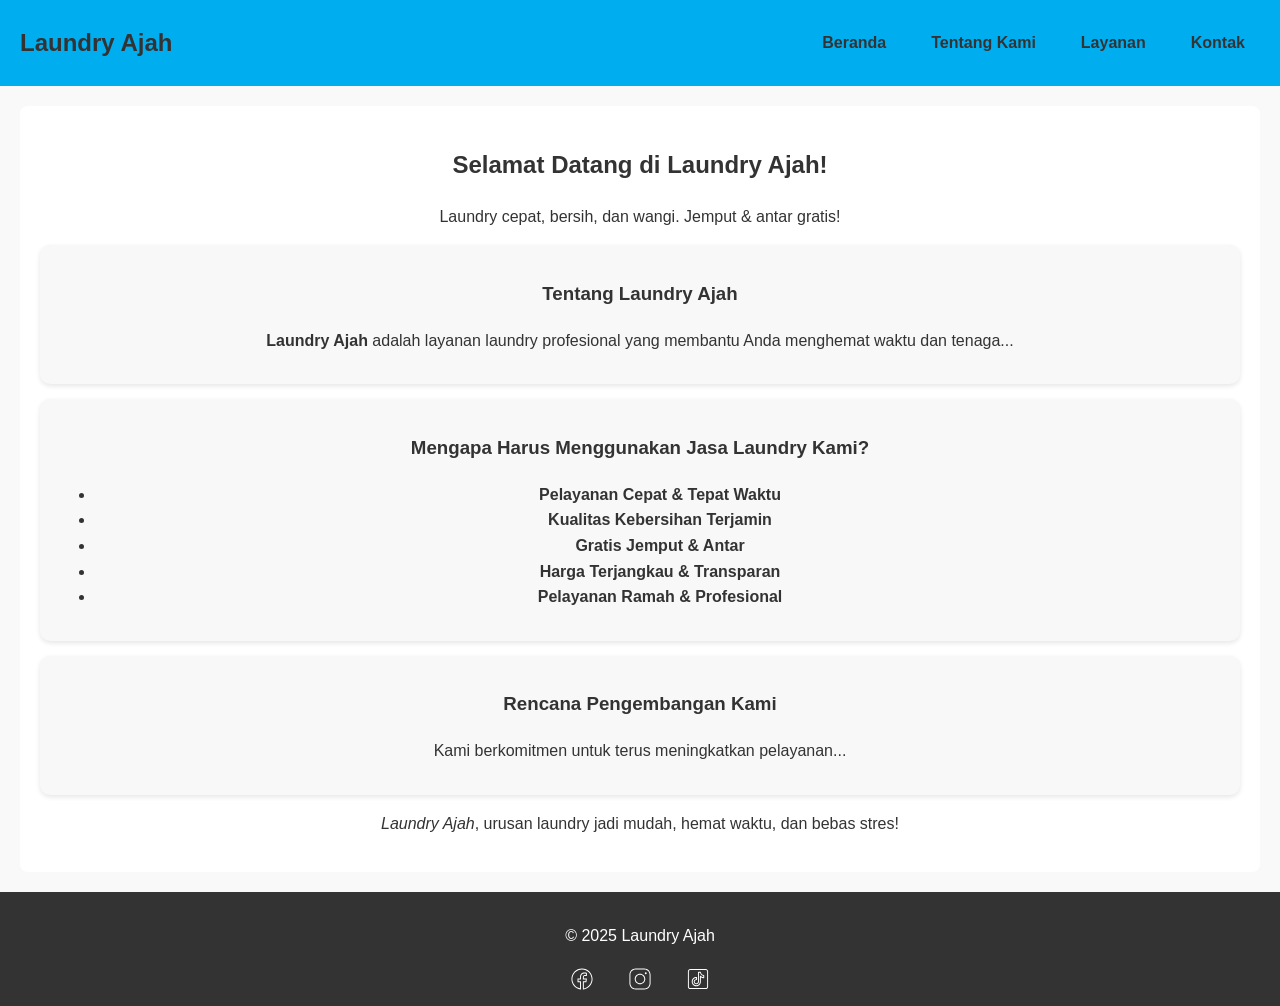
<file: index.html>
<!DOCTYPE html>
<html lang="id">
<head>
  <meta charset="UTF-8">
  <meta name="viewport" content="width=device-width, initial-scale=1.0">
  <title>Beranda - Laundry Ajah</title>
  
  <!-- Favicon & Mobile Icons -->
  <link rel="icon" href="icons/favicon.png" type="image/png">
  <link rel="apple-touch-icon" href="icons/apple-touch-icon.png">
  <link rel="manifest" href="manifest.json">

  <!-- CSS -->
  <link rel="stylesheet" href="style.css">

  <!-- Android Theme -->
  <meta name="theme-color" content="#00ADEF">

</head>
<body>

  <header>
    <h1>Laundry Ajah</h1>
    <nav>
      <ul class="nav-list">
        <li><a href="index.html">Beranda</a></li>
        <li><a href="about.html">Tentang Kami</a></li>
        <li><a href="services.html">Layanan</a></li>
        <li><a href="contact.html">Kontak</a></li>
      </ul>
    </nav>
  </header>

  <section class="main-content">
    <h2>Selamat Datang di Laundry Ajah!</h2>
    <p>Laundry cepat, bersih, dan wangi. Jemput & antar gratis!</p>

    <div class="content-box">
      <h3>Tentang Laundry Ajah</h3>
      <p><strong>Laundry Ajah</strong> adalah layanan laundry profesional yang membantu Anda menghemat waktu dan tenaga...</p>
    </div>

    <div class="content-box">
      <h3>Mengapa Harus Menggunakan Jasa Laundry Kami?</h3>
      <ul>
        <li><strong>Pelayanan Cepat & Tepat Waktu</strong></li>
        <li><strong>Kualitas Kebersihan Terjamin</strong></li>
        <li><strong>Gratis Jemput & Antar</strong></li>
        <li><strong>Harga Terjangkau & Transparan</strong></li>
        <li><strong>Pelayanan Ramah & Profesional</strong></li>
      </ul>
    </div>

    <div class="content-box">
      <h3>Rencana Pengembangan Kami</h3>
      <p>Kami berkomitmen untuk terus meningkatkan pelayanan...</p>
    </div>

    <p><em>Laundry Ajah</em>, urusan laundry jadi mudah, hemat waktu, dan bebas stres!</p>
  </section>

  <footer>
    <p>&copy; 2025 Laundry Ajah</p>
    <div class="social-media">
      <a href="https://www.facebook.com/LaundryAjah" target="_blank"><img src="icons/facebook.svg" alt="Facebook" width="24"></a>
      <a href="https://www.instagram.com/LaundryAjah" target="_blank"><img src="icons/instagram.svg" alt="Instagram" width="24"></a>
      <a href="https://www.tiktok.com/@LaundryAjah" target="_blank"><img src="icons/tiktok.svg" alt="TikTok" width="24"></a>
    </div>
  </footer>

</body>
</html>
</file>
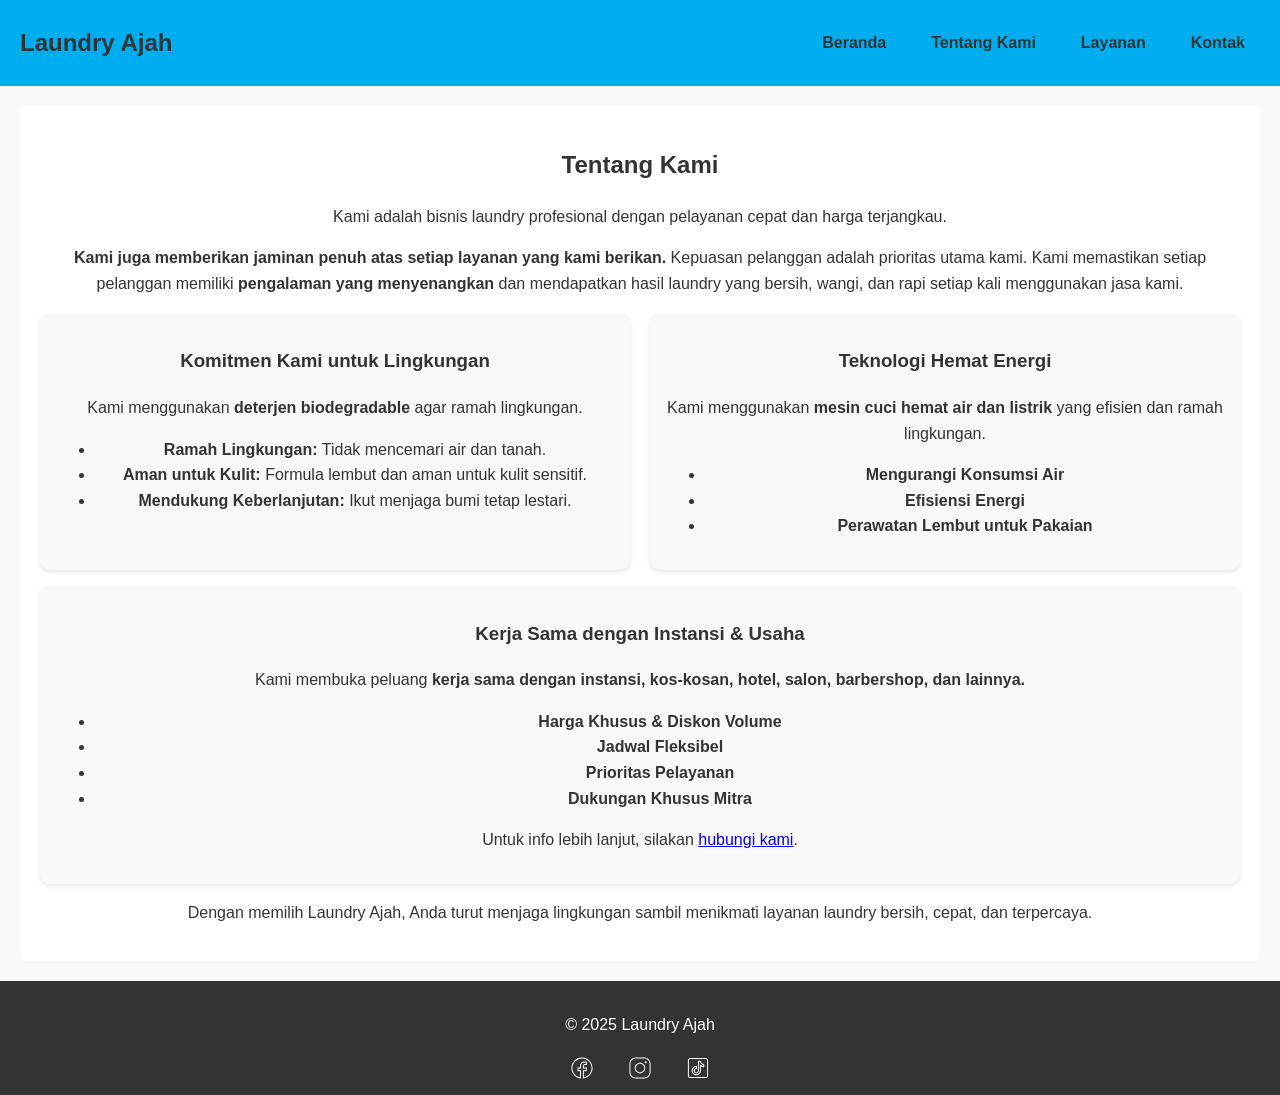
<file: about.html>
<!DOCTYPE html>
<html lang="id">
<head>
  <meta charset="UTF-8">
  <meta name="viewport" content="width=device-width, initial-scale=1.0">
  <title>Tentang Kami - Laundry Ajah</title>

  <link rel="icon" href="icons/favicon.png" type="image/png">
  <link rel="apple-touch-icon" href="icons/apple-touch-icon.png">
  <link rel="manifest" href="manifest.json">
  <meta name="theme-color" content="#00ADEF">

  <link rel="stylesheet" href="style.css">
</head>
<body>

  <header class="header">
    <div class="logo">
      <h1>Laundry Ajah</h1>
    </div>
    <nav>
      <ul class="nav-list">
        <li><a href="index.html">Beranda</a></li>
        <li><a href="about.html">Tentang Kami</a></li>
        <li><a href="services.html">Layanan</a></li>
        <li><a href="contact.html">Kontak</a></li>
      </ul>
    </nav>
  </header>

  <section class="main-content">
    <h2>Tentang Kami</h2>
    <p>Kami adalah bisnis laundry profesional dengan pelayanan cepat dan harga terjangkau.</p>

    <p><strong>Kami juga memberikan jaminan penuh atas setiap layanan yang kami berikan.</strong> Kepuasan pelanggan adalah prioritas utama kami. Kami memastikan setiap pelanggan memiliki <strong>pengalaman yang menyenangkan</strong> dan mendapatkan hasil laundry yang bersih, wangi, dan rapi setiap kali menggunakan jasa kami.</p>

    <div class="dual-content">

      <div class="content-box">
        <h3>Komitmen Kami untuk Lingkungan</h3>
        <p>Kami menggunakan <strong>deterjen biodegradable</strong> agar ramah lingkungan.</p>
        <ul>
          <li><strong>Ramah Lingkungan:</strong> Tidak mencemari air dan tanah.</li>
          <li><strong>Aman untuk Kulit:</strong> Formula lembut dan aman untuk kulit sensitif.</li>
          <li><strong>Mendukung Keberlanjutan:</strong> Ikut menjaga bumi tetap lestari.</li>
        </ul>
      </div>

      <div class="content-box">
        <h3>Teknologi Hemat Energi</h3>
        <p>Kami menggunakan <strong>mesin cuci hemat air dan listrik</strong> yang efisien dan ramah lingkungan.</p>
        <ul>
          <li><strong>Mengurangi Konsumsi Air</strong></li>
          <li><strong>Efisiensi Energi</strong></li>
          <li><strong>Perawatan Lembut untuk Pakaian</strong></li>
        </ul>
      </div>

    </div>

    <div class="content-box">
      <h3>Kerja Sama dengan Instansi & Usaha</h3>
      <p>Kami membuka peluang <strong>kerja sama dengan instansi, kos-kosan, hotel, salon, barbershop, dan lainnya.</strong></p>
      <ul>
        <li><strong>Harga Khusus & Diskon Volume</strong></li>
        <li><strong>Jadwal Fleksibel</strong></li>
        <li><strong>Prioritas Pelayanan</strong></li>
        <li><strong>Dukungan Khusus Mitra</strong></li>
      </ul>
      <p>Untuk info lebih lanjut, silakan <a href="contact.html">hubungi kami</a>.</p>
    </div>

    <p>Dengan memilih Laundry Ajah, Anda turut menjaga lingkungan sambil menikmati layanan laundry bersih, cepat, dan terpercaya.</p>

  </section>

  <footer class="footer">
    <p>&copy; 2025 Laundry Ajah</p>
    <div class="social-media">
      <a href="https://www.facebook.com/namaLaundryAnda" target="_blank" title="Facebook"><img src="icons/facebook.svg" alt="Facebook" width="24"></a>
      <a href="https://www.instagram.com/namaLaundryAnda" target="_blank" title="Instagram"><img src="icons/instagram.svg" alt="Instagram" width="24"></a>
      <a href="https://www.tiktok.com/@namaLaundryAnda" target="_blank" title="TikTok"><img src="icons/tiktok.svg" alt="TikTok" width="24"></a>
    </div>
  </footer>

</body>
</html>
</file>
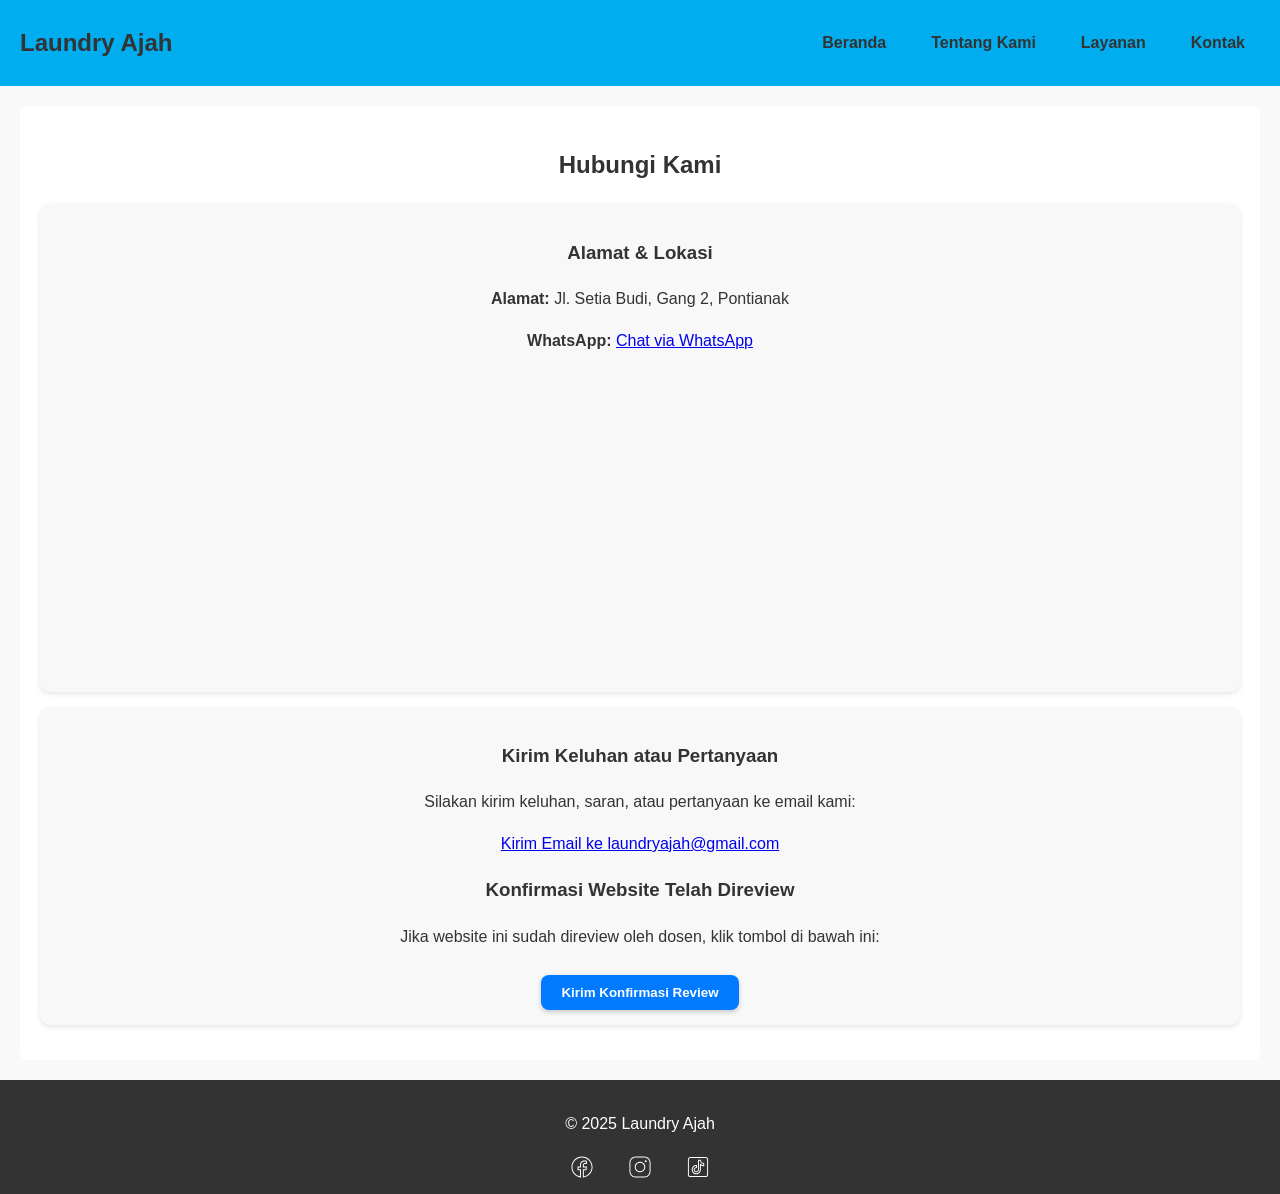
<file: contact.html>
<!DOCTYPE html>
<html lang="id">
<head>
  <meta charset="UTF-8">
  <meta name="viewport" content="width=device-width, initial-scale=1.0">
  <title>Kontak - Laundry Ajah</title>

  <!-- Favicon dan Icon Android -->
  <link rel="icon" href="icons/favicon.png" type="image/png">
  <link rel="apple-touch-icon" href="icons/apple-touch-icon.png">
  <link rel="manifest" href="manifest.json">
  <meta name="theme-color" content="#00ADEF">

  <link rel="stylesheet" href="style.css">
</head>
<body>

  <header>
    <h1>Laundry Ajah</h1>
    <nav>
      <ul class="nav-list">
        <li><a href="index.html">Beranda</a></li>
        <li><a href="about.html">Tentang Kami</a></li>
        <li><a href="services.html">Layanan</a></li>
        <li><a href="contact.html">Kontak</a></li>
      </ul>
    </nav>
  </header>

  <section class="main-content">
    <h2>Hubungi Kami</h2>
  
    <div class="container-flex">
      
      <!-- Peta -->
      <div class="content-box">
        <h3>Alamat & Lokasi</h3>
        <p><strong>Alamat:</strong> Jl. Setia Budi, Gang 2, Pontianak</p>
        <p><strong>WhatsApp:</strong> <a href="https://wa.me/6282254561331" target="_blank">Chat via WhatsApp</a></p>
        <div class="map-box">
          <iframe src="https://www.google.com/maps/embed?pb=!1m18!1m12!1m3!1d3989.8176944212705!2d109.3445806!3d-0.0320938!2m3!1f0!2f0!3f0!3m2!1i1024!2i768!4f13.1!3m3!1m2!1s0x2e1d584db93d8f25%3A0x183bcdbbe17b09b3!2sGg.%20Setia%20Budi%202%20No.4B%2C%20Pontianak%2C%20Kalimantan%20Barat!5e0!3m2!1sid!2sid!4v1751995475756!5m2!1sid!2sid" width="100%" height="300" style="border:0;" allowfullscreen="" loading="lazy" referrerpolicy="no-referrer-when-downgrade"></iframe>
        </div>
      </div>

      <!-- Keluhan -->
      <div class="content-box">
        <h3>Kirim Keluhan atau Pertanyaan</h3>
        <p>Silakan kirim keluhan, saran, atau pertanyaan ke email kami:</p>
        <p>
          <a href="mailto:laundryajah@gmail.com?subject=Keluhan%20atau%20Saran%20Laundry%20Bersih%20Cepat" class="email-button">
            Kirim Email ke laundryajah@gmail.com
          </a>
        </p>

        <h3>Konfirmasi Website Telah Direview</h3>
        <p>Jika website ini sudah direview oleh dosen, klik tombol di bawah ini:</p>
        <button class="review-email-button" onclick="sendReviewEmail()">
          Kirim Konfirmasi Review
        </button>
      </div>

    </div>
  </section>

  <footer>
    <p>&copy; 2025 Laundry Ajah</p>
    <div class="social-media">
      <a href="https://www.facebook.com/namaLaundryAnda" target="_blank" title="Facebook"><img src="icons/facebook.svg" alt="Facebook" width="24"></a>
      <a href="https://www.instagram.com/namaLaundryAnda" target="_blank" title="Instagram"><img src="icons/instagram.svg" alt="Instagram" width="24"></a>
      <a href="https://www.tiktok.com/@namaLaundryAnda" target="_blank" title="TikTok"><img src="icons/tiktok.svg" alt="TikTok" width="24"></a>
    </div>
  </footer>

  <script>
    function sendReviewEmail() {
      const confirmSend = confirm("Apakah Anda yakin ingin mengirim konfirmasi bahwa website telah direview oleh dosen?");
      if (confirmSend) {
        window.location.href = "mailto:stevengiovani04@gmail.com?subject=Website%20Telah%20Direview%20Dosen&body=Halo,%20website%20Laundry%20Ajah%20telah%20direview%20oleh%20dosen%20saya.%20Terima%20kasih.";
      }
    }
  </script>

</body>
</html>
</file>
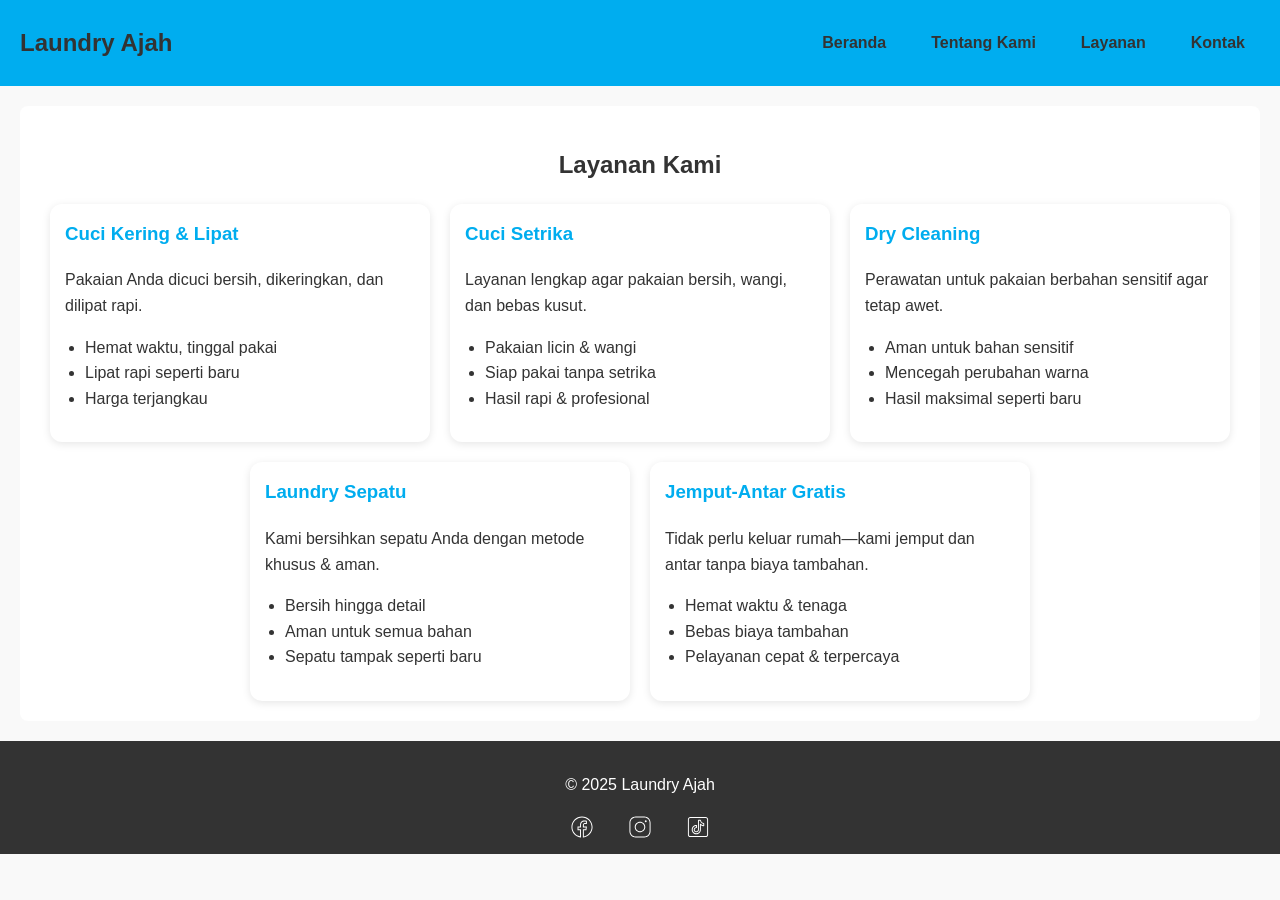
<file: services.html>
<!DOCTYPE html>
<html lang="id">
<head>
  <meta charset="UTF-8">
  <meta name="viewport" content="width=device-width, initial-scale=1.0, user-scalable=no">
  <title>Layanan - Laundry Ajah</title>

  <!-- Favicon & Web App Manifest -->
  <link rel="icon" href="icons/favicon.png" type="image/png">
  <link rel="apple-touch-icon" href="icons/apple-touch-icon.png">
  <link rel="manifest" href="manifest.json">
  <meta name="theme-color" content="#00ADEF">
  <meta name="mobile-web-app-capable" content="yes">
  <meta name="apple-mobile-web-app-capable" content="yes">

  <link rel="stylesheet" href="style.css">
</head>
<body>

  <header>
    <h1>Laundry Ajah</h1>
    <nav>
      <ul class="nav-list">
        <li><a href="index.html">Beranda</a></li>
        <li><a href="about.html">Tentang Kami</a></li>
        <li><a href="services.html">Layanan</a></li>
        <li><a href="contact.html">Kontak</a></li>
      </ul>
    </nav>
  </header>

  <section class="main-content">
    <h2>Layanan Kami</h2>

    <div class="services-container">

      <div class="service-box">
        <h3>Cuci Kering & Lipat</h3>
        <p>Pakaian Anda dicuci bersih, dikeringkan, dan dilipat rapi.</p>
        <ul>
          <li>Hemat waktu, tinggal pakai</li>
          <li>Lipat rapi seperti baru</li>
          <li>Harga terjangkau</li>
        </ul>
      </div>

      <div class="service-box">
        <h3>Cuci Setrika</h3>
        <p>Layanan lengkap agar pakaian bersih, wangi, dan bebas kusut.</p>
        <ul>
          <li>Pakaian licin & wangi</li>
          <li>Siap pakai tanpa setrika</li>
          <li>Hasil rapi & profesional</li>
        </ul>
      </div>

      <div class="service-box">
        <h3>Dry Cleaning</h3>
        <p>Perawatan untuk pakaian berbahan sensitif agar tetap awet.</p>
        <ul>
          <li>Aman untuk bahan sensitif</li>
          <li>Mencegah perubahan warna</li>
          <li>Hasil maksimal seperti baru</li>
        </ul>
      </div>

      <div class="service-box">
        <h3>Laundry Sepatu</h3>
        <p>Kami bersihkan sepatu Anda dengan metode khusus & aman.</p>
        <ul>
          <li>Bersih hingga detail</li>
          <li>Aman untuk semua bahan</li>
          <li>Sepatu tampak seperti baru</li>
        </ul>
      </div>

      <div class="service-box">
        <h3>Jemput-Antar Gratis</h3>
        <p>Tidak perlu keluar rumah—kami jemput dan antar tanpa biaya tambahan.</p>
        <ul>
          <li>Hemat waktu & tenaga</li>
          <li>Bebas biaya tambahan</li>
          <li>Pelayanan cepat & terpercaya</li>
        </ul>
      </div>

    </div>
  </section>

  <footer>
    <p>&copy; 2025 Laundry Ajah</p>
    <div class="social-media">
      <a href="https://www.facebook.com/namaLaundryAnda" target="_blank" title="Facebook">
        <img src="icons/facebook.svg" alt="Facebook" width="24">
      </a>
      <a href="https://www.instagram.com/namaLaundryAnda" target="_blank" title="Instagram">
        <img src="icons/instagram.svg" alt="Instagram" width="24">
      </a>
      <a href="https://www.tiktok.com/@namaLaundryAnda" target="_blank" title="TikTok">
        <img src="icons/tiktok.svg" alt="TikTok" width="24">
      </a>
    </div>
  </footer>

</body>
</html>
</file>
<file: style.css>
body {
    font-family: 'Arial', sans-serif;
    margin: 0;
    padding: 0;
    line-height: 1.6;
    background-color: #f4f4f4;
    color: #333;
}

header {
    background: #0099cc;
    color: white;
    padding: 20px 0;
    text-align: center;
}

nav ul {
    list-style: none;
    padding: 0;
}

nav ul li {
    display: inline;
    margin: 0 15px;
}

nav a {
    color: white;
    text-decoration: none;
    font-weight: bold;
}

section {
    padding: 20px;
    margin: 20px;
    background: white;
    border-radius: 8px;
}

footer {
    text-align: center;
    padding: 10px;
    background: #333;
    color: white;
    margin-top: 20px;
}

form input, form textarea {
    width: 100%;
    padding: 10px;
    margin-bottom: 10px;
    border: 1px solid #ccc;
    border-radius: 4px;
}

form button {
    background: #0099cc;
    color: white;
    border: none;
    padding: 10px 20px;
    cursor: pointer;
}

form button:hover {
    background: #007799;
}
#whatsapp-button {
    position: fixed;
    bottom: 20px;
    right: 20px;
    background-color: #25d366;
    color: white;
    padding: 15px;
    border-radius: 50%;
    font-size: 20px;
    text-align: center;
    text-decoration: none;
    z-index: 1000;
    box-shadow: 0 4px 6px rgba(0, 0, 0, 0.2);
}

#whatsapp-button:hover {
    background-color: #1ebc5c;
}

.social-media {
  margin-top: 10px;
}

.social-media a {
  margin: 0 10px;
  color: white;
  text-decoration: none;
  transition: color 0.3s ease;
}

.social-media a:hover {
  color: #ddd;
}

.social-media img {
  vertical-align: middle;
  filter: brightness(0) invert(1); /* untuk membuat SVG putih */
  transition: filter 0.3s;
}

.social-media img:hover {
  filter: brightness(0) invert(0.7);
}

.dual-content {
  display: flex;
  gap: 20px;
  flex-wrap: wrap;
}

.content-box {
  flex: 1 1 45%;
  background-color: #f9f9f9;
  padding: 20px;
  border-radius: 12px;
  box-shadow: 0 2px 8px rgba(0,0,0,0.1);
}

@media (max-width: 768px) {
  .content-box {
    flex: 1 1 100%;
  }
}

.services-container {
  display: flex;
  flex-wrap: wrap;
  gap: 20px;
}

.service-box {
  flex: 1 1 300px;
  background-color: #f9f9f9;
  padding: 20px;
  border-radius: 12px;
  box-shadow: 0 2px 8px rgba(0,0,0,0.1);
}

.service-box h3 {
  margin-top: 0;
  color: #333;
}

.service-box ul {
  padding-left: 20px;
}

@media (max-width: 768px) {
  .service-box {
    flex: 1 1 100%;
  }
}

.review-email-button {
  background-color: #007BFF;
  color: white;
  padding: 10px 20px;
  border-radius: 8px;
  border: none;
  cursor: pointer;
  font-weight: bold;
  margin-top: 10px;
  box-shadow: 0 2px 5px rgba(0,0,0,0.2);
}

.review-email-button:hover {
  background-color: #0056b3;
}

header {
  display: flex;
  justify-content: space-between;
  align-items: center;
  padding: 10px 20px;
  background-color: #ADD8E6; /* opsional: beri warna latar */
}

header h1 {
  margin: 0;
  font-size: 24px;
  color: #333;
}

header nav ul {
  display: flex;
  gap: 15px;
  list-style: none;
  margin: 0;
  padding: 0;
}

header nav ul li a {
  text-decoration: none;
  color: #333;
  font-weight: bold;
}

body {
  font-family: Arial, sans-serif;
  margin: 0;
  padding: 0;
  line-height: 1.6;
}

header {
  background: #00ADEF;
  color: white;
  padding: 10px;
  text-align: center;
}

nav ul.nav-list {
  list-style: none;
  padding: 0;
  display: flex;
  flex-wrap: wrap;
  justify-content: center;
}

nav ul li {
  margin: 5px 10px;
}

nav ul li a {
  color: white;
  text-decoration: none;
  font-weight: bold;
}

.main-content {
  padding: 15px;
}

.content-box {
  background: #f8f8f8;
  padding: 15px;
  margin-bottom: 15px;
  border-radius: 10px;
  box-shadow: 0 2px 5px rgba(0,0,0,0.1);
}

footer {
  text-align: center;
  padding: 10px;
  background: #333;
  color: white;
}

.social-media a img {
  margin: 0 5px;
}

@media (max-width: 600px) {
  nav ul.nav-list {
    flex-direction: column;
  }
}

body {
  font-family: Arial, sans-serif;
  margin: 0;
  padding: 0;
  background: #f9f9f9;
  color: #333;
}

header {
  background: #00ADEF;
  color: #fff;
  padding: 20px;
  text-align: center;
}

nav ul.nav-list {
  list-style: none;
  padding: 0;
  margin: 0;
  display: flex;
  flex-wrap: wrap;
  justify-content: center;
}

nav ul li {
  margin: 10px 15px;
}

nav ul li a {
  color: white;
  text-decoration: none;
  font-weight: bold;
}

.main-content {
  padding: 20px;
  text-align: center;
}

.services-container {
  display: flex;
  flex-wrap: wrap;
  justify-content: center;
  gap: 20px;
}

.service-box {
  background: #fff;
  padding: 15px;
  border-radius: 12px;
  box-shadow: 0 2px 8px rgba(0,0,0,0.1);
  flex: 1 1 300px;
  max-width: 350px;
  text-align: left;
}

.service-box h3 {
  color: #00ADEF;
}

footer {
  background: #333;
  color: white;
  text-align: center;
  padding: 15px;
}

.social-media img {
  margin: 0 5px;
}

/* Responsive Mobile */
@media (max-width: 600px) {
  nav ul.nav-list {
    flex-direction: column;
  }

  .services-container {
    flex-direction: column;
    align-items: center;
  }

  .service-box {
    width: 90%;
  }
}
</file>
